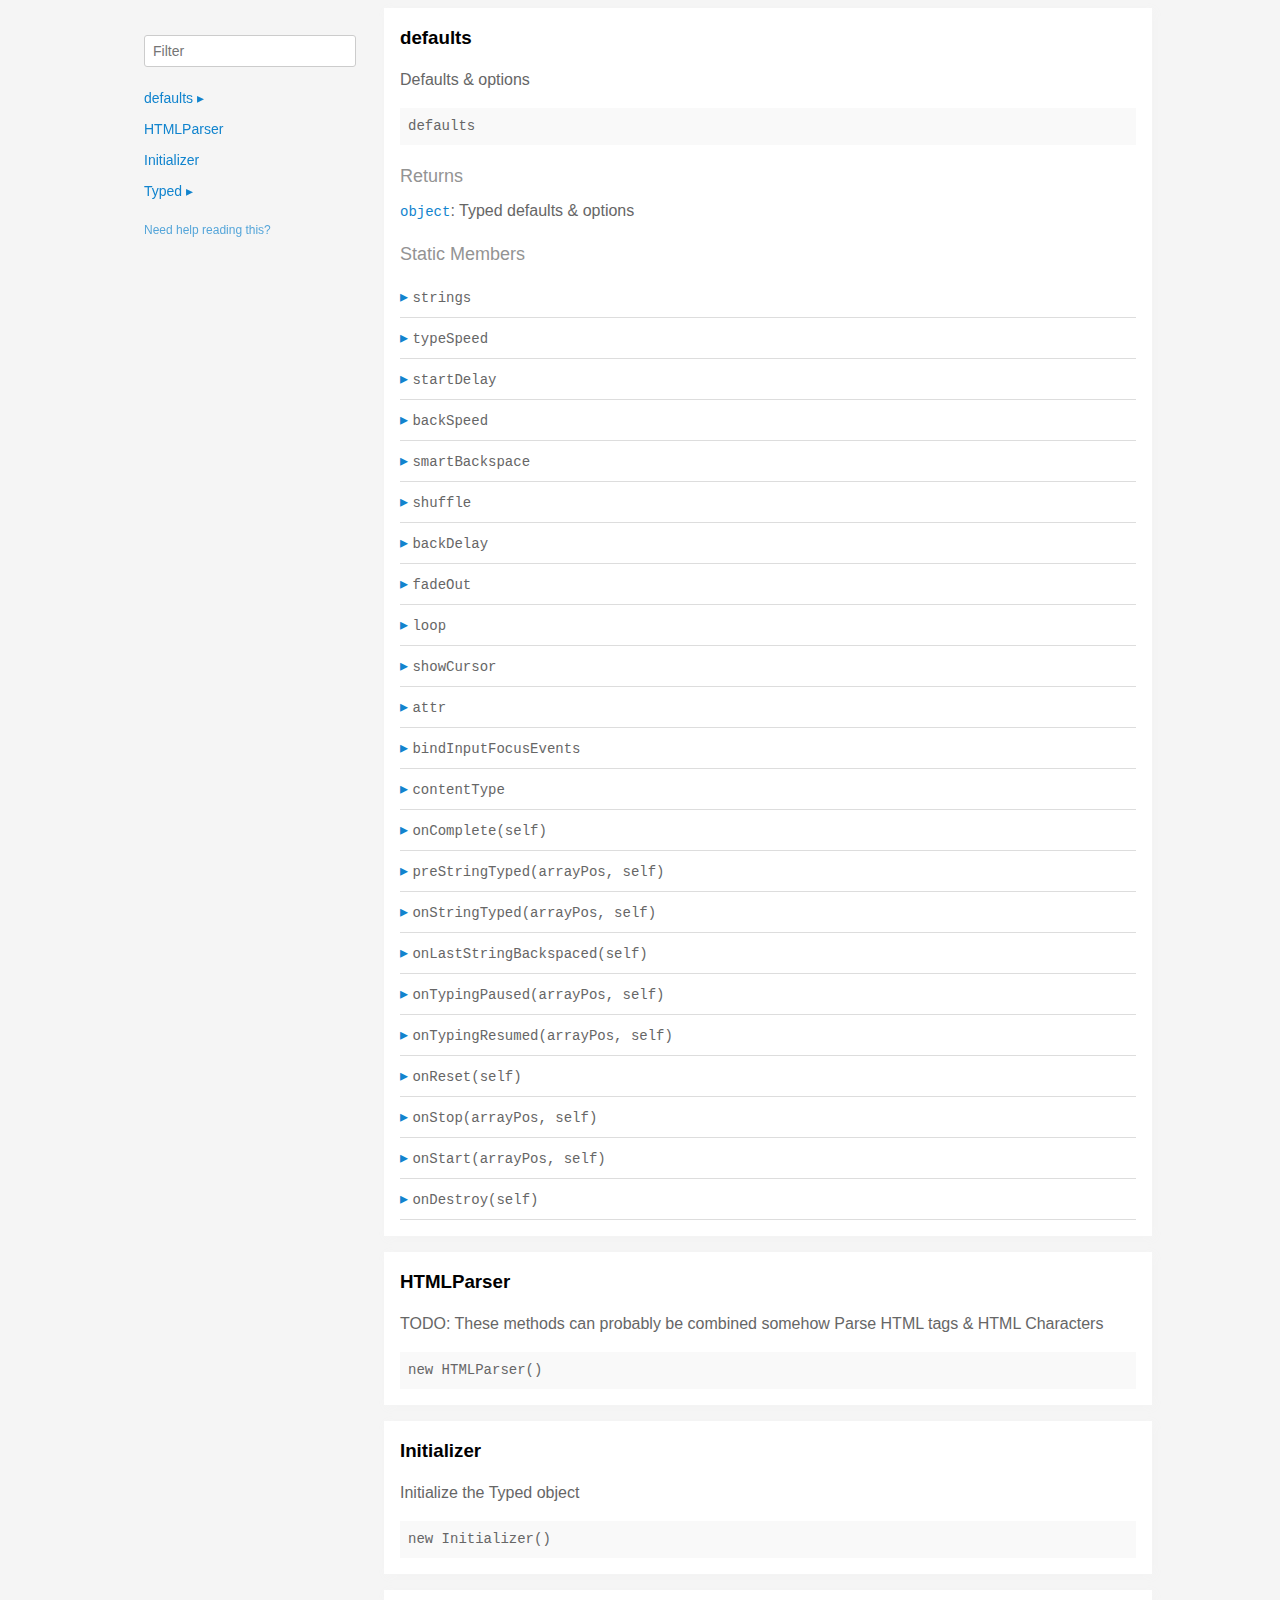
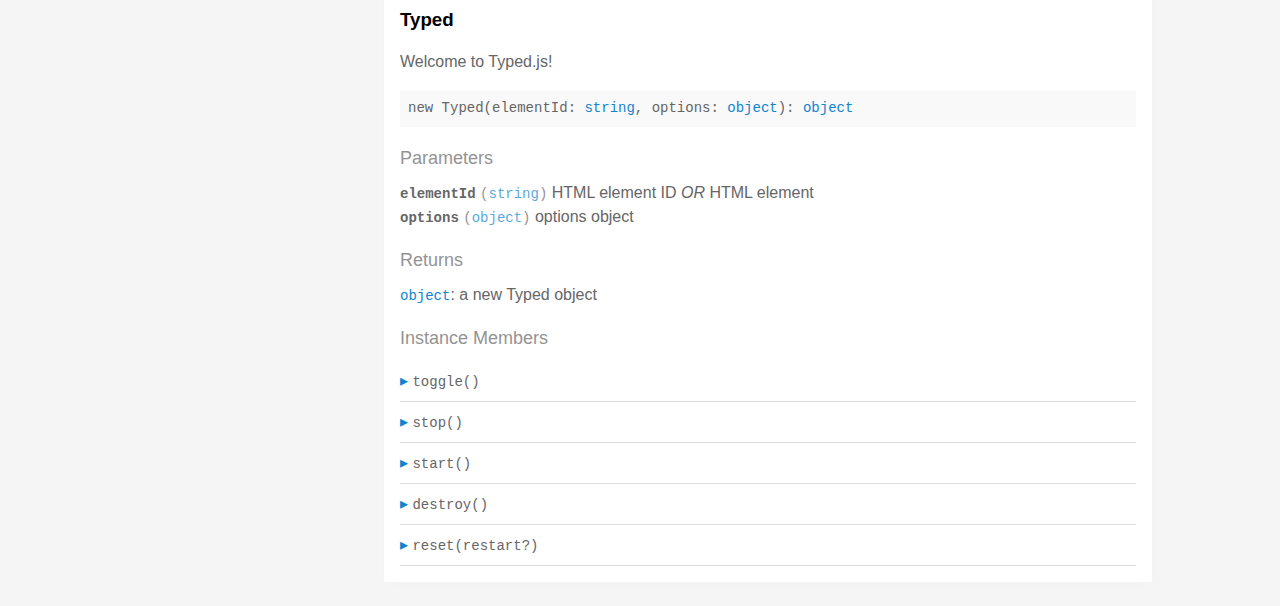
<file: typed.js-master/docs/index.html>
<!doctype html>
<html>
<head>
  <meta charset='utf-8' />
  <title>  | Documentation</title>
  <meta name='viewport' content='width=device-width,initial-scale=1'>
  <link href='assets/bass.css' type='text/css' rel='stylesheet' />
  <link href='assets/style.css' type='text/css' rel='stylesheet' />
  <link href='assets/github.css' type='text/css' rel='stylesheet' />
</head>
<body class='documentation'>
  <div class='max-width-4 mx-auto'>
    <div class='clearfix md-mxn2'>
      <div class='fixed xs-hide fix-3 overflow-auto max-height-100'>
        <div class='py1 px2'>
          <h3 class='mb0 no-anchor'></h3>
          <div class='mb1'><code></code></div>
          <input
            placeholder='Filter'
            id='filter-input'
            class='col12 block input'
            type='text' />
          <div id='toc'>
            <ul class='list-reset h5 py1-ul'>
              
                
                <li><a
                  href='#defaults'
                  class=" toggle-sibling">
                  defaults
                  <span class='icon'>▸</span>
                </a>
                
                <div class='toggle-target display-none'>
                  
                  <ul class='list-reset py1-ul pl1'>
                    <li class='h5'><span>Static members</span></li>
                    
                      <li><a
                        href='#defaults.strings'
                        class='regular pre-open'>
                        .strings
                      </a></li>
                    
                      <li><a
                        href='#defaults.typeSpeed'
                        class='regular pre-open'>
                        .typeSpeed
                      </a></li>
                    
                      <li><a
                        href='#defaults.startDelay'
                        class='regular pre-open'>
                        .startDelay
                      </a></li>
                    
                      <li><a
                        href='#defaults.backSpeed'
                        class='regular pre-open'>
                        .backSpeed
                      </a></li>
                    
                      <li><a
                        href='#defaults.smartBackspace'
                        class='regular pre-open'>
                        .smartBackspace
                      </a></li>
                    
                      <li><a
                        href='#defaults.shuffle'
                        class='regular pre-open'>
                        .shuffle
                      </a></li>
                    
                      <li><a
                        href='#defaults.backDelay'
                        class='regular pre-open'>
                        .backDelay
                      </a></li>
                    
                      <li><a
                        href='#defaults.fadeOut'
                        class='regular pre-open'>
                        .fadeOut
                      </a></li>
                    
                      <li><a
                        href='#defaults.loop'
                        class='regular pre-open'>
                        .loop
                      </a></li>
                    
                      <li><a
                        href='#defaults.showCursor'
                        class='regular pre-open'>
                        .showCursor
                      </a></li>
                    
                      <li><a
                        href='#defaults.attr'
                        class='regular pre-open'>
                        .attr
                      </a></li>
                    
                      <li><a
                        href='#defaults.bindInputFocusEvents'
                        class='regular pre-open'>
                        .bindInputFocusEvents
                      </a></li>
                    
                      <li><a
                        href='#defaults.contentType'
                        class='regular pre-open'>
                        .contentType
                      </a></li>
                    
                      <li><a
                        href='#defaults.onComplete'
                        class='regular pre-open'>
                        .onComplete
                      </a></li>
                    
                      <li><a
                        href='#defaults.preStringTyped'
                        class='regular pre-open'>
                        .preStringTyped
                      </a></li>
                    
                      <li><a
                        href='#defaults.onStringTyped'
                        class='regular pre-open'>
                        .onStringTyped
                      </a></li>
                    
                      <li><a
                        href='#defaults.onLastStringBackspaced'
                        class='regular pre-open'>
                        .onLastStringBackspaced
                      </a></li>
                    
                      <li><a
                        href='#defaults.onTypingPaused'
                        class='regular pre-open'>
                        .onTypingPaused
                      </a></li>
                    
                      <li><a
                        href='#defaults.onTypingResumed'
                        class='regular pre-open'>
                        .onTypingResumed
                      </a></li>
                    
                      <li><a
                        href='#defaults.onReset'
                        class='regular pre-open'>
                        .onReset
                      </a></li>
                    
                      <li><a
                        href='#defaults.onStop'
                        class='regular pre-open'>
                        .onStop
                      </a></li>
                    
                      <li><a
                        href='#defaults.onStart'
                        class='regular pre-open'>
                        .onStart
                      </a></li>
                    
                      <li><a
                        href='#defaults.onDestroy'
                        class='regular pre-open'>
                        .onDestroy
                      </a></li>
                    
                    </ul>
                  
                  
                  
                </div>
                
                </li>
              
                
                <li><a
                  href='#htmlparser'
                  class="">
                  HTMLParser
                  
                </a>
                
                </li>
              
                
                <li><a
                  href='#initializer'
                  class="">
                  Initializer
                  
                </a>
                
                </li>
              
                
                <li><a
                  href='#typed'
                  class=" toggle-sibling">
                  Typed
                  <span class='icon'>▸</span>
                </a>
                
                <div class='toggle-target display-none'>
                  
                  
                    <ul class='list-reset py1-ul pl1'>
                      <li class='h5'><span>Instance members</span></li>
                      
                      <li><a
                        href='#Typed#toggle'
                        class='regular pre-open'>
                        #toggle
                      </a></li>
                      
                      <li><a
                        href='#Typed#stop'
                        class='regular pre-open'>
                        #stop
                      </a></li>
                      
                      <li><a
                        href='#Typed#start'
                        class='regular pre-open'>
                        #start
                      </a></li>
                      
                      <li><a
                        href='#Typed#destroy'
                        class='regular pre-open'>
                        #destroy
                      </a></li>
                      
                      <li><a
                        href='#Typed#reset'
                        class='regular pre-open'>
                        #reset
                      </a></li>
                      
                    </ul>
                  
                  
                </div>
                
                </li>
              
            </ul>
          </div>
          <div class='mt1 h6 quiet'>
            <a href='http://documentation.js.org/reading-documentation.html'>Need help reading this?</a>
          </div>
        </div>
      </div>
      <div class='fix-margin-3'>
        
          
            <section class='p2 mb2 clearfix bg-white minishadow'>

  
  <div class='clearfix'>
    
    <h3 class='fl m0' id='defaults'>
      defaults
    </h3>
    
    
  </div>
  

  <p>Defaults &#x26; options</p>


  <div class='pre p1 fill-light mt0'>defaults</div>
  
  

  
  
  
  
  

  

  

  
    
      <div class='py1 quiet mt1 prose-big'>Returns</div>
      <code><a href="https://developer.mozilla.org/en-US/docs/Web/JavaScript/Reference/Global_Objects/Object">object</a></code>:
        Typed defaults &#x26; options

      
    
  

  

  

  
    <div class='py1 quiet mt1 prose-big'>Static Members</div>
    <div class="clearfix">
  
    <div class='border-bottom' id='defaults.strings'>
      <div class="clearfix small pointer toggle-sibling">
        <div class="py1 contain">
            <a class='icon pin-right py1 dark-link caret-right'>▸</a>
            <span class='code strong strong truncate'>strings</span>
        </div>
      </div>
      <div class="clearfix display-none toggle-target">
        <section class='p2 mb2 clearfix bg-white minishadow'>

  

  

  <div class='pre p1 fill-light mt0'>strings</div>
  
  

  
  
  
  
  

  

  
    <div class='py1 quiet mt1 prose-big'>Properties</div>
    <div>
      
        <div class='space-bottom0'>
          <span class='code bold'>strings</span> <code class='quiet'>(<a href="https://developer.mozilla.org/en-US/docs/Web/JavaScript/Reference/Global_Objects/Array">array</a>)</code>
          : strings to be typed

          
        </div>
      
        <div class='space-bottom0'>
          <span class='code bold'>stringsElement</span> <code class='quiet'>(<a href="https://developer.mozilla.org/en-US/docs/Web/JavaScript/Reference/Global_Objects/String">string</a>)</code>
          : ID of element containing string children

          
        </div>
      
    </div>
  

  

  

  

  

  

  
</section>

      </div>
    </div>
  
    <div class='border-bottom' id='defaults.typeSpeed'>
      <div class="clearfix small pointer toggle-sibling">
        <div class="py1 contain">
            <a class='icon pin-right py1 dark-link caret-right'>▸</a>
            <span class='code strong strong truncate'>typeSpeed</span>
        </div>
      </div>
      <div class="clearfix display-none toggle-target">
        <section class='p2 mb2 clearfix bg-white minishadow'>

  

  

  <div class='pre p1 fill-light mt0'>typeSpeed</div>
  
  

  
  
  
  
  

  

  
    <div class='py1 quiet mt1 prose-big'>Properties</div>
    <div>
      
        <div class='space-bottom0'>
          <span class='code bold'>typeSpeed</span> <code class='quiet'>(<a href="https://developer.mozilla.org/en-US/docs/Web/JavaScript/Reference/Global_Objects/Number">number</a>)</code>
          : type speed in milliseconds

          
        </div>
      
    </div>
  

  

  

  

  

  

  
</section>

      </div>
    </div>
  
    <div class='border-bottom' id='defaults.startDelay'>
      <div class="clearfix small pointer toggle-sibling">
        <div class="py1 contain">
            <a class='icon pin-right py1 dark-link caret-right'>▸</a>
            <span class='code strong strong truncate'>startDelay</span>
        </div>
      </div>
      <div class="clearfix display-none toggle-target">
        <section class='p2 mb2 clearfix bg-white minishadow'>

  

  

  <div class='pre p1 fill-light mt0'>startDelay</div>
  
  

  
  
  
  
  

  

  
    <div class='py1 quiet mt1 prose-big'>Properties</div>
    <div>
      
        <div class='space-bottom0'>
          <span class='code bold'>startDelay</span> <code class='quiet'>(<a href="https://developer.mozilla.org/en-US/docs/Web/JavaScript/Reference/Global_Objects/Number">number</a>)</code>
          : time before typing starts in milliseconds

          
        </div>
      
    </div>
  

  

  

  

  

  

  
</section>

      </div>
    </div>
  
    <div class='border-bottom' id='defaults.backSpeed'>
      <div class="clearfix small pointer toggle-sibling">
        <div class="py1 contain">
            <a class='icon pin-right py1 dark-link caret-right'>▸</a>
            <span class='code strong strong truncate'>backSpeed</span>
        </div>
      </div>
      <div class="clearfix display-none toggle-target">
        <section class='p2 mb2 clearfix bg-white minishadow'>

  

  

  <div class='pre p1 fill-light mt0'>backSpeed</div>
  
  

  
  
  
  
  

  

  
    <div class='py1 quiet mt1 prose-big'>Properties</div>
    <div>
      
        <div class='space-bottom0'>
          <span class='code bold'>backSpeed</span> <code class='quiet'>(<a href="https://developer.mozilla.org/en-US/docs/Web/JavaScript/Reference/Global_Objects/Number">number</a>)</code>
          : backspacing speed in milliseconds

          
        </div>
      
    </div>
  

  

  

  

  

  

  
</section>

      </div>
    </div>
  
    <div class='border-bottom' id='defaults.smartBackspace'>
      <div class="clearfix small pointer toggle-sibling">
        <div class="py1 contain">
            <a class='icon pin-right py1 dark-link caret-right'>▸</a>
            <span class='code strong strong truncate'>smartBackspace</span>
        </div>
      </div>
      <div class="clearfix display-none toggle-target">
        <section class='p2 mb2 clearfix bg-white minishadow'>

  

  

  <div class='pre p1 fill-light mt0'>smartBackspace</div>
  
  

  
  
  
  
  

  

  
    <div class='py1 quiet mt1 prose-big'>Properties</div>
    <div>
      
        <div class='space-bottom0'>
          <span class='code bold'>smartBackspace</span> <code class='quiet'>(<a href="https://developer.mozilla.org/en-US/docs/Web/JavaScript/Reference/Global_Objects/Boolean">boolean</a>)</code>
          : only backspace what doesn't match the previous string

          
        </div>
      
    </div>
  

  

  

  

  

  

  
</section>

      </div>
    </div>
  
    <div class='border-bottom' id='defaults.shuffle'>
      <div class="clearfix small pointer toggle-sibling">
        <div class="py1 contain">
            <a class='icon pin-right py1 dark-link caret-right'>▸</a>
            <span class='code strong strong truncate'>shuffle</span>
        </div>
      </div>
      <div class="clearfix display-none toggle-target">
        <section class='p2 mb2 clearfix bg-white minishadow'>

  

  

  <div class='pre p1 fill-light mt0'>shuffle</div>
  
  

  
  
  
  
  

  

  
    <div class='py1 quiet mt1 prose-big'>Properties</div>
    <div>
      
        <div class='space-bottom0'>
          <span class='code bold'>shuffle</span> <code class='quiet'>(<a href="https://developer.mozilla.org/en-US/docs/Web/JavaScript/Reference/Global_Objects/Boolean">boolean</a>)</code>
          : shuffle the strings

          
        </div>
      
    </div>
  

  

  

  

  

  

  
</section>

      </div>
    </div>
  
    <div class='border-bottom' id='defaults.backDelay'>
      <div class="clearfix small pointer toggle-sibling">
        <div class="py1 contain">
            <a class='icon pin-right py1 dark-link caret-right'>▸</a>
            <span class='code strong strong truncate'>backDelay</span>
        </div>
      </div>
      <div class="clearfix display-none toggle-target">
        <section class='p2 mb2 clearfix bg-white minishadow'>

  

  

  <div class='pre p1 fill-light mt0'>backDelay</div>
  
  

  
  
  
  
  

  

  
    <div class='py1 quiet mt1 prose-big'>Properties</div>
    <div>
      
        <div class='space-bottom0'>
          <span class='code bold'>backDelay</span> <code class='quiet'>(<a href="https://developer.mozilla.org/en-US/docs/Web/JavaScript/Reference/Global_Objects/Number">number</a>)</code>
          : time before backspacing in milliseconds

          
        </div>
      
    </div>
  

  

  

  

  

  

  
</section>

      </div>
    </div>
  
    <div class='border-bottom' id='defaults.fadeOut'>
      <div class="clearfix small pointer toggle-sibling">
        <div class="py1 contain">
            <a class='icon pin-right py1 dark-link caret-right'>▸</a>
            <span class='code strong strong truncate'>fadeOut</span>
        </div>
      </div>
      <div class="clearfix display-none toggle-target">
        <section class='p2 mb2 clearfix bg-white minishadow'>

  

  

  <div class='pre p1 fill-light mt0'>fadeOut</div>
  
  

  
  
  
  
  

  

  
    <div class='py1 quiet mt1 prose-big'>Properties</div>
    <div>
      
        <div class='space-bottom0'>
          <span class='code bold'>fadeOut</span> <code class='quiet'>(<a href="https://developer.mozilla.org/en-US/docs/Web/JavaScript/Reference/Global_Objects/Boolean">boolean</a>)</code>
          : Fade out instead of backspace

          
        </div>
      
        <div class='space-bottom0'>
          <span class='code bold'>fadeOutClass</span> <code class='quiet'>(<a href="https://developer.mozilla.org/en-US/docs/Web/JavaScript/Reference/Global_Objects/String">string</a>)</code>
          : css class for fade animation

          
        </div>
      
        <div class='space-bottom0'>
          <span class='code bold'>fadeOutDelay</span> <code class='quiet'>(<a href="https://developer.mozilla.org/en-US/docs/Web/JavaScript/Reference/Global_Objects/Boolean">boolean</a>)</code>
          : Fade out delay in milliseconds

          
        </div>
      
    </div>
  

  

  

  

  

  

  
</section>

      </div>
    </div>
  
    <div class='border-bottom' id='defaults.loop'>
      <div class="clearfix small pointer toggle-sibling">
        <div class="py1 contain">
            <a class='icon pin-right py1 dark-link caret-right'>▸</a>
            <span class='code strong strong truncate'>loop</span>
        </div>
      </div>
      <div class="clearfix display-none toggle-target">
        <section class='p2 mb2 clearfix bg-white minishadow'>

  

  

  <div class='pre p1 fill-light mt0'>loop</div>
  
  

  
  
  
  
  

  

  
    <div class='py1 quiet mt1 prose-big'>Properties</div>
    <div>
      
        <div class='space-bottom0'>
          <span class='code bold'>loop</span> <code class='quiet'>(<a href="https://developer.mozilla.org/en-US/docs/Web/JavaScript/Reference/Global_Objects/Boolean">boolean</a>)</code>
          : loop strings

          
        </div>
      
        <div class='space-bottom0'>
          <span class='code bold'>loopCount</span> <code class='quiet'>(<a href="https://developer.mozilla.org/en-US/docs/Web/JavaScript/Reference/Global_Objects/Number">number</a>)</code>
          : amount of loops

          
        </div>
      
    </div>
  

  

  

  

  

  

  
</section>

      </div>
    </div>
  
    <div class='border-bottom' id='defaults.showCursor'>
      <div class="clearfix small pointer toggle-sibling">
        <div class="py1 contain">
            <a class='icon pin-right py1 dark-link caret-right'>▸</a>
            <span class='code strong strong truncate'>showCursor</span>
        </div>
      </div>
      <div class="clearfix display-none toggle-target">
        <section class='p2 mb2 clearfix bg-white minishadow'>

  

  

  <div class='pre p1 fill-light mt0'>showCursor</div>
  
  

  
  
  
  
  

  

  
    <div class='py1 quiet mt1 prose-big'>Properties</div>
    <div>
      
        <div class='space-bottom0'>
          <span class='code bold'>showCursor</span> <code class='quiet'>(<a href="https://developer.mozilla.org/en-US/docs/Web/JavaScript/Reference/Global_Objects/Boolean">boolean</a>)</code>
          : show cursor

          
        </div>
      
        <div class='space-bottom0'>
          <span class='code bold'>cursorChar</span> <code class='quiet'>(<a href="https://developer.mozilla.org/en-US/docs/Web/JavaScript/Reference/Global_Objects/String">string</a>)</code>
          : character for cursor

          
        </div>
      
        <div class='space-bottom0'>
          <span class='code bold'>autoInsertCss</span> <code class='quiet'>(<a href="https://developer.mozilla.org/en-US/docs/Web/JavaScript/Reference/Global_Objects/Boolean">boolean</a>)</code>
          : insert CSS for cursor and fadeOut into HTML 
<head>

          
        </div>
      
    </div>
  

  

  

  

  

  

  
</section>

      </div>
    </div>
  
    <div class='border-bottom' id='defaults.attr'>
      <div class="clearfix small pointer toggle-sibling">
        <div class="py1 contain">
            <a class='icon pin-right py1 dark-link caret-right'>▸</a>
            <span class='code strong strong truncate'>attr</span>
        </div>
      </div>
      <div class="clearfix display-none toggle-target">
        <section class='p2 mb2 clearfix bg-white minishadow'>

  

  

  <div class='pre p1 fill-light mt0'>attr</div>
  
  

  
  
  
  
  

  

  
    <div class='py1 quiet mt1 prose-big'>Properties</div>
    <div>
      
        <div class='space-bottom0'>
          <span class='code bold'>attr</span> <code class='quiet'>(<a href="https://developer.mozilla.org/en-US/docs/Web/JavaScript/Reference/Global_Objects/String">string</a>)</code>
          : attribute for typing
Ex: input placeholder, value, or just HTML text

          
        </div>
      
    </div>
  

  

  

  

  

  

  
</section>

      </div>
    </div>
  
    <div class='border-bottom' id='defaults.bindInputFocusEvents'>
      <div class="clearfix small pointer toggle-sibling">
        <div class="py1 contain">
            <a class='icon pin-right py1 dark-link caret-right'>▸</a>
            <span class='code strong strong truncate'>bindInputFocusEvents</span>
        </div>
      </div>
      <div class="clearfix display-none toggle-target">
        <section class='p2 mb2 clearfix bg-white minishadow'>

  

  

  <div class='pre p1 fill-light mt0'>bindInputFocusEvents</div>
  
  

  
  
  
  
  

  

  
    <div class='py1 quiet mt1 prose-big'>Properties</div>
    <div>
      
        <div class='space-bottom0'>
          <span class='code bold'>bindInputFocusEvents</span> <code class='quiet'>(<a href="https://developer.mozilla.org/en-US/docs/Web/JavaScript/Reference/Global_Objects/Boolean">boolean</a>)</code>
          : bind to focus and blur if el is text input

          
        </div>
      
    </div>
  

  

  

  

  

  

  
</section>

      </div>
    </div>
  
    <div class='border-bottom' id='defaults.contentType'>
      <div class="clearfix small pointer toggle-sibling">
        <div class="py1 contain">
            <a class='icon pin-right py1 dark-link caret-right'>▸</a>
            <span class='code strong strong truncate'>contentType</span>
        </div>
      </div>
      <div class="clearfix display-none toggle-target">
        <section class='p2 mb2 clearfix bg-white minishadow'>

  

  

  <div class='pre p1 fill-light mt0'>contentType</div>
  
  

  
  
  
  
  

  

  
    <div class='py1 quiet mt1 prose-big'>Properties</div>
    <div>
      
        <div class='space-bottom0'>
          <span class='code bold'>contentType</span> <code class='quiet'>(<a href="https://developer.mozilla.org/en-US/docs/Web/JavaScript/Reference/Global_Objects/String">string</a>)</code>
          : 'html' or 'null' for plaintext

          
        </div>
      
    </div>
  

  

  

  

  

  

  
</section>

      </div>
    </div>
  
    <div class='border-bottom' id='defaults.onComplete'>
      <div class="clearfix small pointer toggle-sibling">
        <div class="py1 contain">
            <a class='icon pin-right py1 dark-link caret-right'>▸</a>
            <span class='code strong strong truncate'>onComplete(self)</span>
        </div>
      </div>
      <div class="clearfix display-none toggle-target">
        <section class='p2 mb2 clearfix bg-white minishadow'>

  

  <p>All typing is complete</p>


  <div class='pre p1 fill-light mt0'>onComplete(self: <a href="#typed">Typed</a>)</div>
  
  

  
  
  
  
  

  
    <div class='py1 quiet mt1 prose-big'>Parameters</div>
    <div class='prose'>
      
        <div class='space-bottom0'>
          <div>
            <span class='code bold'>self</span> <code class='quiet'>(<a href="#typed">Typed</a>)</code>
	    
          </div>
          
        </div>
      
    </div>
  

  

  

  

  

  

  

  
</section>

      </div>
    </div>
  
    <div class='border-bottom' id='defaults.preStringTyped'>
      <div class="clearfix small pointer toggle-sibling">
        <div class="py1 contain">
            <a class='icon pin-right py1 dark-link caret-right'>▸</a>
            <span class='code strong strong truncate'>preStringTyped(arrayPos, self)</span>
        </div>
      </div>
      <div class="clearfix display-none toggle-target">
        <section class='p2 mb2 clearfix bg-white minishadow'>

  

  <p>Before each string is typed</p>


  <div class='pre p1 fill-light mt0'>preStringTyped(arrayPos: <a href="https://developer.mozilla.org/en-US/docs/Web/JavaScript/Reference/Global_Objects/Number">number</a>, self: <a href="#typed">Typed</a>)</div>
  
  

  
  
  
  
  

  
    <div class='py1 quiet mt1 prose-big'>Parameters</div>
    <div class='prose'>
      
        <div class='space-bottom0'>
          <div>
            <span class='code bold'>arrayPos</span> <code class='quiet'>(<a href="https://developer.mozilla.org/en-US/docs/Web/JavaScript/Reference/Global_Objects/Number">number</a>)</code>
	    
          </div>
          
        </div>
      
        <div class='space-bottom0'>
          <div>
            <span class='code bold'>self</span> <code class='quiet'>(<a href="#typed">Typed</a>)</code>
	    
          </div>
          
        </div>
      
    </div>
  

  

  

  

  

  

  

  
</section>

      </div>
    </div>
  
    <div class='border-bottom' id='defaults.onStringTyped'>
      <div class="clearfix small pointer toggle-sibling">
        <div class="py1 contain">
            <a class='icon pin-right py1 dark-link caret-right'>▸</a>
            <span class='code strong strong truncate'>onStringTyped(arrayPos, self)</span>
        </div>
      </div>
      <div class="clearfix display-none toggle-target">
        <section class='p2 mb2 clearfix bg-white minishadow'>

  

  <p>After each string is typed</p>


  <div class='pre p1 fill-light mt0'>onStringTyped(arrayPos: <a href="https://developer.mozilla.org/en-US/docs/Web/JavaScript/Reference/Global_Objects/Number">number</a>, self: <a href="#typed">Typed</a>)</div>
  
  

  
  
  
  
  

  
    <div class='py1 quiet mt1 prose-big'>Parameters</div>
    <div class='prose'>
      
        <div class='space-bottom0'>
          <div>
            <span class='code bold'>arrayPos</span> <code class='quiet'>(<a href="https://developer.mozilla.org/en-US/docs/Web/JavaScript/Reference/Global_Objects/Number">number</a>)</code>
	    
          </div>
          
        </div>
      
        <div class='space-bottom0'>
          <div>
            <span class='code bold'>self</span> <code class='quiet'>(<a href="#typed">Typed</a>)</code>
	    
          </div>
          
        </div>
      
    </div>
  

  

  

  

  

  

  

  
</section>

      </div>
    </div>
  
    <div class='border-bottom' id='defaults.onLastStringBackspaced'>
      <div class="clearfix small pointer toggle-sibling">
        <div class="py1 contain">
            <a class='icon pin-right py1 dark-link caret-right'>▸</a>
            <span class='code strong strong truncate'>onLastStringBackspaced(self)</span>
        </div>
      </div>
      <div class="clearfix display-none toggle-target">
        <section class='p2 mb2 clearfix bg-white minishadow'>

  

  <p>During looping, after last string is typed</p>


  <div class='pre p1 fill-light mt0'>onLastStringBackspaced(self: <a href="#typed">Typed</a>)</div>
  
  

  
  
  
  
  

  
    <div class='py1 quiet mt1 prose-big'>Parameters</div>
    <div class='prose'>
      
        <div class='space-bottom0'>
          <div>
            <span class='code bold'>self</span> <code class='quiet'>(<a href="#typed">Typed</a>)</code>
	    
          </div>
          
        </div>
      
    </div>
  

  

  

  

  

  

  

  
</section>

      </div>
    </div>
  
    <div class='border-bottom' id='defaults.onTypingPaused'>
      <div class="clearfix small pointer toggle-sibling">
        <div class="py1 contain">
            <a class='icon pin-right py1 dark-link caret-right'>▸</a>
            <span class='code strong strong truncate'>onTypingPaused(arrayPos, self)</span>
        </div>
      </div>
      <div class="clearfix display-none toggle-target">
        <section class='p2 mb2 clearfix bg-white minishadow'>

  

  <p>Typing has been stopped</p>


  <div class='pre p1 fill-light mt0'>onTypingPaused(arrayPos: <a href="https://developer.mozilla.org/en-US/docs/Web/JavaScript/Reference/Global_Objects/Number">number</a>, self: <a href="#typed">Typed</a>)</div>
  
  

  
  
  
  
  

  
    <div class='py1 quiet mt1 prose-big'>Parameters</div>
    <div class='prose'>
      
        <div class='space-bottom0'>
          <div>
            <span class='code bold'>arrayPos</span> <code class='quiet'>(<a href="https://developer.mozilla.org/en-US/docs/Web/JavaScript/Reference/Global_Objects/Number">number</a>)</code>
	    
          </div>
          
        </div>
      
        <div class='space-bottom0'>
          <div>
            <span class='code bold'>self</span> <code class='quiet'>(<a href="#typed">Typed</a>)</code>
	    
          </div>
          
        </div>
      
    </div>
  

  

  

  

  

  

  

  
</section>

      </div>
    </div>
  
    <div class='border-bottom' id='defaults.onTypingResumed'>
      <div class="clearfix small pointer toggle-sibling">
        <div class="py1 contain">
            <a class='icon pin-right py1 dark-link caret-right'>▸</a>
            <span class='code strong strong truncate'>onTypingResumed(arrayPos, self)</span>
        </div>
      </div>
      <div class="clearfix display-none toggle-target">
        <section class='p2 mb2 clearfix bg-white minishadow'>

  

  <p>Typing has been started after being stopped</p>


  <div class='pre p1 fill-light mt0'>onTypingResumed(arrayPos: <a href="https://developer.mozilla.org/en-US/docs/Web/JavaScript/Reference/Global_Objects/Number">number</a>, self: <a href="#typed">Typed</a>)</div>
  
  

  
  
  
  
  

  
    <div class='py1 quiet mt1 prose-big'>Parameters</div>
    <div class='prose'>
      
        <div class='space-bottom0'>
          <div>
            <span class='code bold'>arrayPos</span> <code class='quiet'>(<a href="https://developer.mozilla.org/en-US/docs/Web/JavaScript/Reference/Global_Objects/Number">number</a>)</code>
	    
          </div>
          
        </div>
      
        <div class='space-bottom0'>
          <div>
            <span class='code bold'>self</span> <code class='quiet'>(<a href="#typed">Typed</a>)</code>
	    
          </div>
          
        </div>
      
    </div>
  

  

  

  

  

  

  

  
</section>

      </div>
    </div>
  
    <div class='border-bottom' id='defaults.onReset'>
      <div class="clearfix small pointer toggle-sibling">
        <div class="py1 contain">
            <a class='icon pin-right py1 dark-link caret-right'>▸</a>
            <span class='code strong strong truncate'>onReset(self)</span>
        </div>
      </div>
      <div class="clearfix display-none toggle-target">
        <section class='p2 mb2 clearfix bg-white minishadow'>

  

  <p>After reset</p>


  <div class='pre p1 fill-light mt0'>onReset(self: <a href="#typed">Typed</a>)</div>
  
  

  
  
  
  
  

  
    <div class='py1 quiet mt1 prose-big'>Parameters</div>
    <div class='prose'>
      
        <div class='space-bottom0'>
          <div>
            <span class='code bold'>self</span> <code class='quiet'>(<a href="#typed">Typed</a>)</code>
	    
          </div>
          
        </div>
      
    </div>
  

  

  

  

  

  

  

  
</section>

      </div>
    </div>
  
    <div class='border-bottom' id='defaults.onStop'>
      <div class="clearfix small pointer toggle-sibling">
        <div class="py1 contain">
            <a class='icon pin-right py1 dark-link caret-right'>▸</a>
            <span class='code strong strong truncate'>onStop(arrayPos, self)</span>
        </div>
      </div>
      <div class="clearfix display-none toggle-target">
        <section class='p2 mb2 clearfix bg-white minishadow'>

  

  <p>After stop</p>


  <div class='pre p1 fill-light mt0'>onStop(arrayPos: <a href="https://developer.mozilla.org/en-US/docs/Web/JavaScript/Reference/Global_Objects/Number">number</a>, self: <a href="#typed">Typed</a>)</div>
  
  

  
  
  
  
  

  
    <div class='py1 quiet mt1 prose-big'>Parameters</div>
    <div class='prose'>
      
        <div class='space-bottom0'>
          <div>
            <span class='code bold'>arrayPos</span> <code class='quiet'>(<a href="https://developer.mozilla.org/en-US/docs/Web/JavaScript/Reference/Global_Objects/Number">number</a>)</code>
	    
          </div>
          
        </div>
      
        <div class='space-bottom0'>
          <div>
            <span class='code bold'>self</span> <code class='quiet'>(<a href="#typed">Typed</a>)</code>
	    
          </div>
          
        </div>
      
    </div>
  

  

  

  

  

  

  

  
</section>

      </div>
    </div>
  
    <div class='border-bottom' id='defaults.onStart'>
      <div class="clearfix small pointer toggle-sibling">
        <div class="py1 contain">
            <a class='icon pin-right py1 dark-link caret-right'>▸</a>
            <span class='code strong strong truncate'>onStart(arrayPos, self)</span>
        </div>
      </div>
      <div class="clearfix display-none toggle-target">
        <section class='p2 mb2 clearfix bg-white minishadow'>

  

  <p>After start</p>


  <div class='pre p1 fill-light mt0'>onStart(arrayPos: <a href="https://developer.mozilla.org/en-US/docs/Web/JavaScript/Reference/Global_Objects/Number">number</a>, self: <a href="#typed">Typed</a>)</div>
  
  

  
  
  
  
  

  
    <div class='py1 quiet mt1 prose-big'>Parameters</div>
    <div class='prose'>
      
        <div class='space-bottom0'>
          <div>
            <span class='code bold'>arrayPos</span> <code class='quiet'>(<a href="https://developer.mozilla.org/en-US/docs/Web/JavaScript/Reference/Global_Objects/Number">number</a>)</code>
	    
          </div>
          
        </div>
      
        <div class='space-bottom0'>
          <div>
            <span class='code bold'>self</span> <code class='quiet'>(<a href="#typed">Typed</a>)</code>
	    
          </div>
          
        </div>
      
    </div>
  

  

  

  

  

  

  

  
</section>

      </div>
    </div>
  
    <div class='border-bottom' id='defaults.onDestroy'>
      <div class="clearfix small pointer toggle-sibling">
        <div class="py1 contain">
            <a class='icon pin-right py1 dark-link caret-right'>▸</a>
            <span class='code strong strong truncate'>onDestroy(self)</span>
        </div>
      </div>
      <div class="clearfix display-none toggle-target">
        <section class='p2 mb2 clearfix bg-white minishadow'>

  

  <p>After destroy</p>


  <div class='pre p1 fill-light mt0'>onDestroy(self: <a href="#typed">Typed</a>)</div>
  
  

  
  
  
  
  

  
    <div class='py1 quiet mt1 prose-big'>Parameters</div>
    <div class='prose'>
      
        <div class='space-bottom0'>
          <div>
            <span class='code bold'>self</span> <code class='quiet'>(<a href="#typed">Typed</a>)</code>
	    
          </div>
          
        </div>
      
    </div>
  

  

  

  

  

  

  

  
</section>

      </div>
    </div>
  
</div>

  

  

  
</section>

          
        
          
            <section class='p2 mb2 clearfix bg-white minishadow'>

  
  <div class='clearfix'>
    
    <h3 class='fl m0' id='htmlparser'>
      HTMLParser
    </h3>
    
    
  </div>
  

  <p>TODO: These methods can probably be combined somehow
Parse HTML tags &#x26; HTML Characters</p>


  <div class='pre p1 fill-light mt0'>new HTMLParser()</div>
  
  

  
  
  
  
  

  

  

  

  

  

  

  

  
</section>

          
        
          
            <section class='p2 mb2 clearfix bg-white minishadow'>

  
  <div class='clearfix'>
    
    <h3 class='fl m0' id='initializer'>
      Initializer
    </h3>
    
    
  </div>
  

  <p>Initialize the Typed object</p>


  <div class='pre p1 fill-light mt0'>new Initializer()</div>
  
  

  
  
  
  
  

  

  

  

  

  

  

  

  
</section>

          
        
          
            <section class='p2 mb2 clearfix bg-white minishadow'>

  
  <div class='clearfix'>
    
    <h3 class='fl m0' id='typed'>
      Typed
    </h3>
    
    
  </div>
  

  <p>Welcome to Typed.js!</p>


  <div class='pre p1 fill-light mt0'>new Typed(elementId: <a href="https://developer.mozilla.org/en-US/docs/Web/JavaScript/Reference/Global_Objects/String">string</a>, options: <a href="https://developer.mozilla.org/en-US/docs/Web/JavaScript/Reference/Global_Objects/Object">object</a>): <a href="https://developer.mozilla.org/en-US/docs/Web/JavaScript/Reference/Global_Objects/Object">object</a></div>
  
  

  
  
  
  
  

  
    <div class='py1 quiet mt1 prose-big'>Parameters</div>
    <div class='prose'>
      
        <div class='space-bottom0'>
          <div>
            <span class='code bold'>elementId</span> <code class='quiet'>(<a href="https://developer.mozilla.org/en-US/docs/Web/JavaScript/Reference/Global_Objects/String">string</a>)</code>
	    HTML element ID 
<em>OR</em>
 HTML element

          </div>
          
        </div>
      
        <div class='space-bottom0'>
          <div>
            <span class='code bold'>options</span> <code class='quiet'>(<a href="https://developer.mozilla.org/en-US/docs/Web/JavaScript/Reference/Global_Objects/Object">object</a>)</code>
	    options object

          </div>
          
        </div>
      
    </div>
  

  

  
    
      <div class='py1 quiet mt1 prose-big'>Returns</div>
      <code><a href="https://developer.mozilla.org/en-US/docs/Web/JavaScript/Reference/Global_Objects/Object">object</a></code>:
        a new Typed object

      
    
  

  

  

  

  
    <div class='py1 quiet mt1 prose-big'>Instance Members</div>
    <div class="clearfix">
  
    <div class='border-bottom' id='Typed#toggle'>
      <div class="clearfix small pointer toggle-sibling">
        <div class="py1 contain">
            <a class='icon pin-right py1 dark-link caret-right'>▸</a>
            <span class='code strong strong truncate'>toggle()</span>
        </div>
      </div>
      <div class="clearfix display-none toggle-target">
        <section class='p2 mb2 clearfix bg-white minishadow'>

  

  <p>Toggle start() and stop() of the Typed instance</p>


  <div class='pre p1 fill-light mt0'>toggle()</div>
  
  

  
  
  
  
  

  

  

  

  

  

  

  

  
</section>

      </div>
    </div>
  
    <div class='border-bottom' id='Typed#stop'>
      <div class="clearfix small pointer toggle-sibling">
        <div class="py1 contain">
            <a class='icon pin-right py1 dark-link caret-right'>▸</a>
            <span class='code strong strong truncate'>stop()</span>
        </div>
      </div>
      <div class="clearfix display-none toggle-target">
        <section class='p2 mb2 clearfix bg-white minishadow'>

  

  <p>Stop typing / backspacing and enable cursor blinking</p>


  <div class='pre p1 fill-light mt0'>stop()</div>
  
  

  
  
  
  
  

  

  

  

  

  

  

  

  
</section>

      </div>
    </div>
  
    <div class='border-bottom' id='Typed#start'>
      <div class="clearfix small pointer toggle-sibling">
        <div class="py1 contain">
            <a class='icon pin-right py1 dark-link caret-right'>▸</a>
            <span class='code strong strong truncate'>start()</span>
        </div>
      </div>
      <div class="clearfix display-none toggle-target">
        <section class='p2 mb2 clearfix bg-white minishadow'>

  

  <p>Start typing / backspacing after being stopped</p>


  <div class='pre p1 fill-light mt0'>start()</div>
  
  

  
  
  
  
  

  

  

  

  

  

  

  

  
</section>

      </div>
    </div>
  
    <div class='border-bottom' id='Typed#destroy'>
      <div class="clearfix small pointer toggle-sibling">
        <div class="py1 contain">
            <a class='icon pin-right py1 dark-link caret-right'>▸</a>
            <span class='code strong strong truncate'>destroy()</span>
        </div>
      </div>
      <div class="clearfix display-none toggle-target">
        <section class='p2 mb2 clearfix bg-white minishadow'>

  

  <p>Destroy this instance of Typed</p>


  <div class='pre p1 fill-light mt0'>destroy()</div>
  
  

  
  
  
  
  

  

  

  

  

  

  

  

  
</section>

      </div>
    </div>
  
    <div class='border-bottom' id='Typed#reset'>
      <div class="clearfix small pointer toggle-sibling">
        <div class="py1 contain">
            <a class='icon pin-right py1 dark-link caret-right'>▸</a>
            <span class='code strong strong truncate'>reset(restart?)</span>
        </div>
      </div>
      <div class="clearfix display-none toggle-target">
        <section class='p2 mb2 clearfix bg-white minishadow'>

  

  <p>Reset Typed and optionally restarts</p>


  <div class='pre p1 fill-light mt0'>reset(restart: <a href="https://developer.mozilla.org/en-US/docs/Web/JavaScript/Reference/Global_Objects/Boolean">boolean</a>?= nser)</div>
  
  

  
  
  
  
  

  
    <div class='py1 quiet mt1 prose-big'>Parameters</div>
    <div class='prose'>
      
        <div class='space-bottom0'>
          <div>
            <span class='code bold'>restart</span> <code class='quiet'>(<a href="https://developer.mozilla.org/en-US/docs/Web/JavaScript/Reference/Global_Objects/Boolean">boolean</a>?= nser)</code>
	    
          </div>
          
        </div>
      
    </div>
  

  

  

  

  

  

  

  
</section>

      </div>
    </div>
  
</div>

  

  
</section>

          
        
      </div>
    </div>
  </div>
  <script src='assets/anchor.js'></script>
  <script src='assets/site.js'></script>
</body>
</html>
</file>
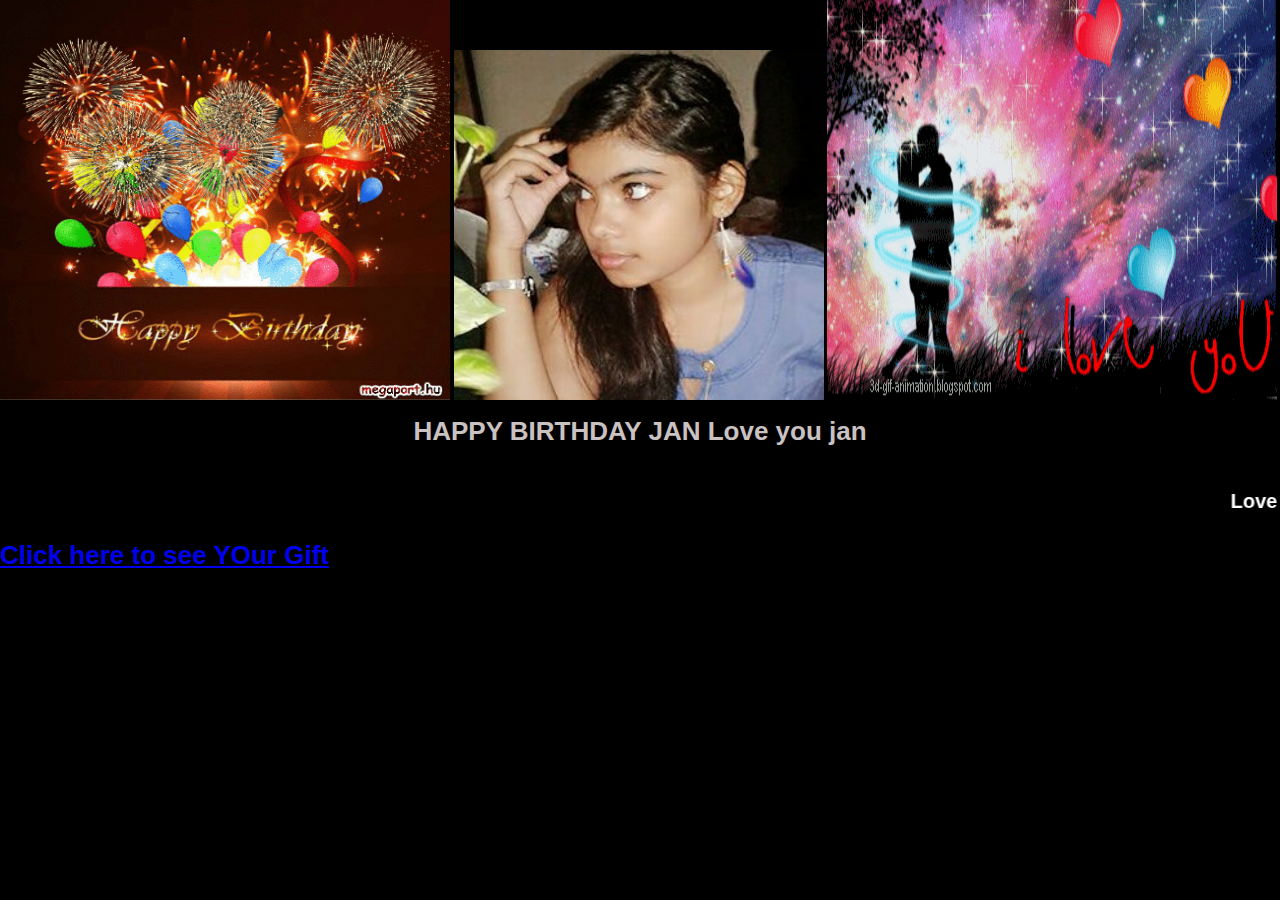
<file: happybirthday.html>
<!DOCTYPE html>
<html lang="en">
 <head>
   <meta charset="UTF-8"> 
   <meta content="initial-scale=1, minimum-scale=1, width=device-width" name="viewport">
   <title>Birthday</title>
   <link rel="stylesheet" type="text/css" href="style.css">
 </head>
 <body style="background-color:black">
     <img src="images/birthday.gif" width="450px" height="400">
     <img src="images/profilelogo.jpg" width="370px" height="350">
	<img src="images/b2.gif" width="450px" height="400">
         <h1 align="center"><b> HAPPY BIRTHDAY JAN  Love you jan</b> </h1> <br>
     <div>
         <marquee>
     <h1 id="h3_font">Love you So much Jan Umaaaaaaaaaaaaaaaa Love YOU soooo much jan</h1>
         </marquee>
             </div>
     <p> <a href="indexm.html"><h1>Click here to see YOur Gift </h1></a></p>
    </body>
</html>
</file>
<file: typed.js-master/docs/assets/bass.css>
/*! Basscss | http://basscss.com | MIT License */

.h1{ font-size: 2rem }
.h2{ font-size: 1.5rem }
.h3{ font-size: 1.25rem }
.h4{ font-size: 1rem }
.h5{ font-size: .875rem }
.h6{ font-size: .75rem }

.font-family-inherit{ font-family:inherit }
.font-size-inherit{ font-size:inherit }
.text-decoration-none{ text-decoration:none }

.bold{ font-weight: bold; font-weight: bold }
.regular{ font-weight:normal }
.italic{ font-style:italic }
.caps{ text-transform:uppercase; letter-spacing: .2em; }

.left-align{ text-align:left }
.center{ text-align:center }
.right-align{ text-align:right }
.justify{ text-align:justify }

.nowrap{ white-space:nowrap }
.break-word{ word-wrap:break-word }

.line-height-1{ line-height: 1 }
.line-height-2{ line-height: 1.125 }
.line-height-3{ line-height: 1.25 }
.line-height-4{ line-height: 1.5 }

.list-style-none{ list-style:none }
.underline{ text-decoration:underline }

.truncate{
  max-width:100%;
  overflow:hidden;
  text-overflow:ellipsis;
  white-space:nowrap;
}

.list-reset{
  list-style:none;
  padding-left:0;
}

.inline{ display:inline }
.block{ display:block }
.inline-block{ display:inline-block }
.table{ display:table }
.table-cell{ display:table-cell }

.overflow-hidden{ overflow:hidden }
.overflow-scroll{ overflow:scroll }
.overflow-auto{ overflow:auto }

.clearfix:before,
.clearfix:after{
  content:" ";
  display:table
}
.clearfix:after{ clear:both }

.left{ float:left }
.right{ float:right }

.fit{ max-width:100% }

.max-width-1{ max-width: 24rem }
.max-width-2{ max-width: 32rem }
.max-width-3{ max-width: 48rem }
.max-width-4{ max-width: 64rem }

.border-box{ box-sizing:border-box }

.align-baseline{ vertical-align:baseline }
.align-top{ vertical-align:top }
.align-middle{ vertical-align:middle }
.align-bottom{ vertical-align:bottom }

.m0{ margin:0 }
.mt0{ margin-top:0 }
.mr0{ margin-right:0 }
.mb0{ margin-bottom:0 }
.ml0{ margin-left:0 }
.mx0{ margin-left:0; margin-right:0 }
.my0{ margin-top:0; margin-bottom:0 }

.m1{ margin: .5rem }
.mt1{ margin-top: .5rem }
.mr1{ margin-right: .5rem }
.mb1{ margin-bottom: .5rem }
.ml1{ margin-left: .5rem }
.mx1{ margin-left: .5rem; margin-right: .5rem }
.my1{ margin-top: .5rem; margin-bottom: .5rem }

.m2{ margin: 1rem }
.mt2{ margin-top: 1rem }
.mr2{ margin-right: 1rem }
.mb2{ margin-bottom: 1rem }
.ml2{ margin-left: 1rem }
.mx2{ margin-left: 1rem; margin-right: 1rem }
.my2{ margin-top: 1rem; margin-bottom: 1rem }

.m3{ margin: 2rem }
.mt3{ margin-top: 2rem }
.mr3{ margin-right: 2rem }
.mb3{ margin-bottom: 2rem }
.ml3{ margin-left: 2rem }
.mx3{ margin-left: 2rem; margin-right: 2rem }
.my3{ margin-top: 2rem; margin-bottom: 2rem }

.m4{ margin: 4rem }
.mt4{ margin-top: 4rem }
.mr4{ margin-right: 4rem }
.mb4{ margin-bottom: 4rem }
.ml4{ margin-left: 4rem }
.mx4{ margin-left: 4rem; margin-right: 4rem }
.my4{ margin-top: 4rem; margin-bottom: 4rem }

.mxn1{ margin-left: -.5rem; margin-right: -.5rem; }
.mxn2{ margin-left: -1rem; margin-right: -1rem; }
.mxn3{ margin-left: -2rem; margin-right: -2rem; }
.mxn4{ margin-left: -4rem; margin-right: -4rem; }

.ml-auto{ margin-left:auto }
.mr-auto{ margin-right:auto }
.mx-auto{ margin-left:auto; margin-right:auto; }

.p0{ padding:0 }
.pt0{ padding-top:0 }
.pr0{ padding-right:0 }
.pb0{ padding-bottom:0 }
.pl0{ padding-left:0 }
.px0{ padding-left:0; padding-right:0 }
.py0{ padding-top:0;  padding-bottom:0 }

.p1{ padding: .5rem }
.pt1{ padding-top: .5rem }
.pr1{ padding-right: .5rem }
.pb1{ padding-bottom: .5rem }
.pl1{ padding-left: .5rem }
.py1{ padding-top: .5rem; padding-bottom: .5rem }
.px1{ padding-left: .5rem; padding-right: .5rem }

.p2{ padding: 1rem }
.pt2{ padding-top: 1rem }
.pr2{ padding-right: 1rem }
.pb2{ padding-bottom: 1rem }
.pl2{ padding-left: 1rem }
.py2{ padding-top: 1rem; padding-bottom: 1rem }
.px2{ padding-left: 1rem; padding-right: 1rem }

.p3{ padding: 2rem }
.pt3{ padding-top: 2rem }
.pr3{ padding-right: 2rem }
.pb3{ padding-bottom: 2rem }
.pl3{ padding-left: 2rem }
.py3{ padding-top: 2rem; padding-bottom: 2rem }
.px3{ padding-left: 2rem; padding-right: 2rem }

.p4{ padding: 4rem }
.pt4{ padding-top: 4rem }
.pr4{ padding-right: 4rem }
.pb4{ padding-bottom: 4rem }
.pl4{ padding-left: 4rem }
.py4{ padding-top: 4rem; padding-bottom: 4rem }
.px4{ padding-left: 4rem; padding-right: 4rem }

.col{
  float:left;
  box-sizing:border-box;
}

.col-right{
  float:right;
  box-sizing:border-box;
}

.col-1{
  width:8.33333%;
}

.col-2{
  width:16.66667%;
}

.col-3{
  width:25%;
}

.col-4{
  width:33.33333%;
}

.col-5{
  width:41.66667%;
}

.col-6{
  width:50%;
}

.col-7{
  width:58.33333%;
}

.col-8{
  width:66.66667%;
}

.col-9{
  width:75%;
}

.col-10{
  width:83.33333%;
}

.col-11{
  width:91.66667%;
}

.col-12{
  width:100%;
}
@media (min-width: 40em){

  .sm-col{
    float:left;
    box-sizing:border-box;
  }

  .sm-col-right{
    float:right;
    box-sizing:border-box;
  }

  .sm-col-1{
    width:8.33333%;
  }

  .sm-col-2{
    width:16.66667%;
  }

  .sm-col-3{
    width:25%;
  }

  .sm-col-4{
    width:33.33333%;
  }

  .sm-col-5{
    width:41.66667%;
  }

  .sm-col-6{
    width:50%;
  }

  .sm-col-7{
    width:58.33333%;
  }

  .sm-col-8{
    width:66.66667%;
  }

  .sm-col-9{
    width:75%;
  }

  .sm-col-10{
    width:83.33333%;
  }

  .sm-col-11{
    width:91.66667%;
  }

  .sm-col-12{
    width:100%;
  }

}
@media (min-width: 52em){

  .md-col{
    float:left;
    box-sizing:border-box;
  }

  .md-col-right{
    float:right;
    box-sizing:border-box;
  }

  .md-col-1{
    width:8.33333%;
  }

  .md-col-2{
    width:16.66667%;
  }

  .md-col-3{
    width:25%;
  }

  .md-col-4{
    width:33.33333%;
  }

  .md-col-5{
    width:41.66667%;
  }

  .md-col-6{
    width:50%;
  }

  .md-col-7{
    width:58.33333%;
  }

  .md-col-8{
    width:66.66667%;
  }

  .md-col-9{
    width:75%;
  }

  .md-col-10{
    width:83.33333%;
  }

  .md-col-11{
    width:91.66667%;
  }

  .md-col-12{
    width:100%;
  }

}
@media (min-width: 64em){

  .lg-col{
    float:left;
    box-sizing:border-box;
  }

  .lg-col-right{
    float:right;
    box-sizing:border-box;
  }

  .lg-col-1{
    width:8.33333%;
  }

  .lg-col-2{
    width:16.66667%;
  }

  .lg-col-3{
    width:25%;
  }

  .lg-col-4{
    width:33.33333%;
  }

  .lg-col-5{
    width:41.66667%;
  }

  .lg-col-6{
    width:50%;
  }

  .lg-col-7{
    width:58.33333%;
  }

  .lg-col-8{
    width:66.66667%;
  }

  .lg-col-9{
    width:75%;
  }

  .lg-col-10{
    width:83.33333%;
  }

  .lg-col-11{
    width:91.66667%;
  }

  .lg-col-12{
    width:100%;
  }

}
.flex{ display:-webkit-box; display:-webkit-flex; display:-ms-flexbox; display:flex }

@media (min-width: 40em){
  .sm-flex{ display:-webkit-box; display:-webkit-flex; display:-ms-flexbox; display:flex }
}

@media (min-width: 52em){
  .md-flex{ display:-webkit-box; display:-webkit-flex; display:-ms-flexbox; display:flex }
}

@media (min-width: 64em){
  .lg-flex{ display:-webkit-box; display:-webkit-flex; display:-ms-flexbox; display:flex }
}

.flex-column{ -webkit-box-orient:vertical; -webkit-box-direction:normal; -webkit-flex-direction:column; -ms-flex-direction:column; flex-direction:column }
.flex-wrap{ -webkit-flex-wrap:wrap; -ms-flex-wrap:wrap; flex-wrap:wrap }

.items-start{ -webkit-box-align:start; -webkit-align-items:flex-start; -ms-flex-align:start; -ms-grid-row-align:flex-start; align-items:flex-start }
.items-end{ -webkit-box-align:end; -webkit-align-items:flex-end; -ms-flex-align:end; -ms-grid-row-align:flex-end; align-items:flex-end }
.items-center{ -webkit-box-align:center; -webkit-align-items:center; -ms-flex-align:center; -ms-grid-row-align:center; align-items:center }
.items-baseline{ -webkit-box-align:baseline; -webkit-align-items:baseline; -ms-flex-align:baseline; -ms-grid-row-align:baseline; align-items:baseline }
.items-stretch{ -webkit-box-align:stretch; -webkit-align-items:stretch; -ms-flex-align:stretch; -ms-grid-row-align:stretch; align-items:stretch }

.self-start{ -webkit-align-self:flex-start; -ms-flex-item-align:start; align-self:flex-start }
.self-end{ -webkit-align-self:flex-end; -ms-flex-item-align:end; align-self:flex-end }
.self-center{ -webkit-align-self:center; -ms-flex-item-align:center; align-self:center }
.self-baseline{ -webkit-align-self:baseline; -ms-flex-item-align:baseline; align-self:baseline }
.self-stretch{ -webkit-align-self:stretch; -ms-flex-item-align:stretch; align-self:stretch }

.justify-start{ -webkit-box-pack:start; -webkit-justify-content:flex-start; -ms-flex-pack:start; justify-content:flex-start }
.justify-end{ -webkit-box-pack:end; -webkit-justify-content:flex-end; -ms-flex-pack:end; justify-content:flex-end }
.justify-center{ -webkit-box-pack:center; -webkit-justify-content:center; -ms-flex-pack:center; justify-content:center }
.justify-between{ -webkit-box-pack:justify; -webkit-justify-content:space-between; -ms-flex-pack:justify; justify-content:space-between }
.justify-around{ -webkit-justify-content:space-around; -ms-flex-pack:distribute; justify-content:space-around }

.content-start{ -webkit-align-content:flex-start; -ms-flex-line-pack:start; align-content:flex-start }
.content-end{ -webkit-align-content:flex-end; -ms-flex-line-pack:end; align-content:flex-end }
.content-center{ -webkit-align-content:center; -ms-flex-line-pack:center; align-content:center }
.content-between{ -webkit-align-content:space-between; -ms-flex-line-pack:justify; align-content:space-between }
.content-around{ -webkit-align-content:space-around; -ms-flex-line-pack:distribute; align-content:space-around }
.content-stretch{ -webkit-align-content:stretch; -ms-flex-line-pack:stretch; align-content:stretch }
.flex-auto{
  -webkit-box-flex:1;
  -webkit-flex:1 1 auto;
      -ms-flex:1 1 auto;
          flex:1 1 auto;
  min-width:0;
  min-height:0;
}
.flex-none{ -webkit-box-flex:0; -webkit-flex:none; -ms-flex:none; flex:none }

.order-0{ -webkit-box-ordinal-group:1; -webkit-order:0; -ms-flex-order:0; order:0 }
.order-1{ -webkit-box-ordinal-group:2; -webkit-order:1; -ms-flex-order:1; order:1 }
.order-2{ -webkit-box-ordinal-group:3; -webkit-order:2; -ms-flex-order:2; order:2 }
.order-3{ -webkit-box-ordinal-group:4; -webkit-order:3; -ms-flex-order:3; order:3 }
.order-last{ -webkit-box-ordinal-group:100000; -webkit-order:99999; -ms-flex-order:99999; order:99999 }

.relative{ position:relative }
.absolute{ position:absolute }
.fixed{ position:fixed }

.top-0{ top:0 }
.right-0{ right:0 }
.bottom-0{ bottom:0 }
.left-0{ left:0 }

.z1{ z-index: 1 }
.z2{ z-index: 2 }
.z3{ z-index: 3 }
.z4{ z-index: 4 }

.border{
  border-style:solid;
  border-width: 1px;
}

.border-top{
  border-top-style:solid;
  border-top-width: 1px;
}

.border-right{
  border-right-style:solid;
  border-right-width: 1px;
}

.border-bottom{
  border-bottom-style:solid;
  border-bottom-width: 1px;
}

.border-left{
  border-left-style:solid;
  border-left-width: 1px;
}

.border-none{ border:0 }

.rounded{ border-radius: 3px }
.circle{ border-radius:50% }

.rounded-top{ border-radius: 3px 3px 0 0 }
.rounded-right{ border-radius: 0 3px 3px 0 }
.rounded-bottom{ border-radius: 0 0 3px 3px }
.rounded-left{ border-radius: 3px 0 0 3px }

.not-rounded{ border-radius:0 }

.hide{
  position:absolute !important;
  height:1px;
  width:1px;
  overflow:hidden;
  clip:rect(1px, 1px, 1px, 1px);
}

@media (max-width: 40em){
  .xs-hide{ display:none !important }
}

@media (min-width: 40em) and (max-width: 52em){
  .sm-hide{ display:none !important }
}

@media (min-width: 52em) and (max-width: 64em){
  .md-hide{ display:none !important }
}

@media (min-width: 64em){
  .lg-hide{ display:none !important }
}

.display-none{ display:none !important }
</file>
<file: typed.js-master/docs/assets/style.css>
.documentation {
  font-family: Helvetica, sans-serif;
  color: #666;
  line-height: 1.5;
  background: #f5f5f5;
}

.black {
  color: #666;
}

.bg-white {
  background-color: #fff;
}

h4 {
  margin: 20px 0 10px 0;
}

.documentation h3 {
  color: #000;
}

.border-bottom {
  border-color: #ddd;
}

a {
  color: #1184CE;
  text-decoration: none;
}

.documentation a[href]:hover {
  text-decoration: underline;
}

a:hover {
  cursor: pointer;
}

.py1-ul li {
  padding: 5px 0;
}

.max-height-100 {
  max-height: 100%;
}

section:target h3 {
  font-weight:700;
}

.documentation td,
.documentation th {
    padding: .25rem .25rem;
}

h1:hover .anchorjs-link,
h2:hover .anchorjs-link,
h3:hover .anchorjs-link,
h4:hover .anchorjs-link {
  opacity: 1;
}

.fix-3 {
  width: 25%;
  max-width: 244px;
}

.fix-3 {
  width: 25%;
  max-width: 244px;
}

@media (min-width: 52em) {
  .fix-margin-3 {
    margin-left: 25%;
  }
}

.pre, pre, code, .code {
  font-family: Source Code Pro,Menlo,Consolas,Liberation Mono,monospace;
  font-size: 14px;
}

.fill-light {
  background: #F9F9F9;
}

.width2 {
  width: 1rem;
}

.input {
  font-family: inherit;
  display: block;
  width: 100%;
  height: 2rem;
  padding: .5rem;
  margin-bottom: 1rem;
  border: 1px solid #ccc;
  font-size: .875rem;
  border-radius: 3px;
  box-sizing: border-box;
}

table {
  border-collapse: collapse;
}

.prose table th,
.prose table td {
  text-align: left;
  padding:8px;
  border:1px solid #ddd;
}

.prose table th:nth-child(1) { border-right: none; }
.prose table th:nth-child(2) { border-left: none; }

.prose table {
  border:1px solid #ddd;
}

.prose-big {
  font-size: 18px;
  line-height: 30px;
}

.quiet {
  opacity: 0.7;
}

.minishadow {
  box-shadow: 2px 2px 10px #f3f3f3;
}
</file>
<file: typed.js-master/docs/assets/github.css>
/*

github.com style (c) Vasily Polovnyov <vast@whiteants.net>

*/

.hljs {
  display: block;
  overflow-x: auto;
  padding: 0.5em;
  color: #333;
  background: #f8f8f8;
  -webkit-text-size-adjust: none;
}

.hljs-comment,
.diff .hljs-header,
.hljs-javadoc {
  color: #998;
  font-style: italic;
}

.hljs-keyword,
.css .rule .hljs-keyword,
.hljs-winutils,
.nginx .hljs-title,
.hljs-subst,
.hljs-request,
.hljs-status {
  color: #1184CE;
}

.hljs-number,
.hljs-hexcolor,
.ruby .hljs-constant {
  color: #ed225d;
}

.hljs-string,
.hljs-tag .hljs-value,
.hljs-phpdoc,
.hljs-dartdoc,
.tex .hljs-formula {
  color: #ed225d;
}

.hljs-title,
.hljs-id,
.scss .hljs-preprocessor {
  color: #900;
  font-weight: bold;
}

.hljs-list .hljs-keyword,
.hljs-subst {
  font-weight: normal;
}

.hljs-class .hljs-title,
.hljs-type,
.vhdl .hljs-literal,
.tex .hljs-command {
  color: #458;
  font-weight: bold;
}

.hljs-tag,
.hljs-tag .hljs-title,
.hljs-rules .hljs-property,
.django .hljs-tag .hljs-keyword {
  color: #000080;
  font-weight: normal;
}

.hljs-attribute,
.hljs-variable,
.lisp .hljs-body {
  color: #008080;
}

.hljs-regexp {
  color: #009926;
}

.hljs-symbol,
.ruby .hljs-symbol .hljs-string,
.lisp .hljs-keyword,
.clojure .hljs-keyword,
.scheme .hljs-keyword,
.tex .hljs-special,
.hljs-prompt {
  color: #990073;
}

.hljs-built_in {
  color: #0086b3;
}

.hljs-preprocessor,
.hljs-pragma,
.hljs-pi,
.hljs-doctype,
.hljs-shebang,
.hljs-cdata {
  color: #999;
  font-weight: bold;
}

.hljs-deletion {
  background: #fdd;
}

.hljs-addition {
  background: #dfd;
}

.diff .hljs-change {
  background: #0086b3;
}

.hljs-chunk {
  color: #aaa;
}
</file>
<file: style.css>
<style>
*{
padding-top:0px;
    float: auto;
}
body {
    line-height: 18px;
    margin: 0px;
    padding: 0px;
font-family: Arial, Helvetica, sans-serif;
font-size: 13px;
color: #cac1c1;


}

.bodybackground{
width:auto;
height:auto;
background:url(images/body_BG.jpg) repeat-x #0a0d0f;

}
.title{
	padding:20px ;
}
.container{
	margin: 0 auto;
	box-shadow: 0px 9px 19px 5px;
	width: 983px;
	height:auto;



}
.header{
	 padding: 0px;
	background-image:url("images/h.png") ;
}

#menu{
	background-image:url("images/navigation_BG.png");
        width: 780px;
        margin: 0px auto;
    	height: 49px;
        box-shadow: 0px 18px 6px;
	border-radius: 5px;
}

#menu ul li{
	display: block;
    	float: left;
    	margin-right: 5px;
}

#menu ul li a{
display: block;
padding: 16px 20px 9px 20px;
font-family: "Myriad Pro";
font-size: 15px;
color: #fff;
text-decoration: none;
text-transform: uppercase;

}
#menu ul li a:hover{
color:#ff0000 !important;
background-image:url("images/hover_left.jpg")!important;
margin-top: 2px;
    border-radius: 12px;
}
.active{
 color: #ff0000;
 background:url("images/hover_left.jpg")!important;
    margin-top: 2px;
    border-radius: 12px;


}

.side-bar{
width: 223px;
float: left;
margin-top: 20px;
}

.side-bartopround{
background: url(images/sidebar_top_round.png);
width: 223px;
height: 13px;
}
.side-barcentercontent{
background: url(images/sidebar_center_BG.jpg) repeat-y;
    width: 183px;
    padding: 12px 20px;
}

.bullet_list li a{
    font-family: Arial, Helvetica, sans-serif;
font-size: 15px;
color: #969696;
text-decoration: none;

}
.bullet_list li{
background: url(images/bullets_sepratorLine.png) bottom left repeat-x;
    padding-top: 13px;
    padding-bottom: 13px;
    list-style-position: inside;
    font-family: Arial, Helvetica, sans-serif;
    font-size: 13px;
    color: #969696;
	list-style-image: url(images/bullet_icon.png);
	list-style-position: inside;


}
.bullet_list2 li{
background: url(images/bullets_sepratorLine.png) bottom left repeat-x;
    padding-top: 13px;
    padding-bottom: 13px;
    font-family: Arial, Helvetica, sans-serif;
    font-size: 13px;
    color: #969696;
	list-style:none;

}
.social_icon_text  a{
text-decoration: none;
 color: #969696;
    font-family: Arial,Helvetica,sans-serif;
    font-size: 18px;
}

#content{
	width:750;

}

.topbanner{
	margin-bottom:30px;
	float:left;
	margin-top:25px;
	margin-left:30px;
}

.content_area {
    padding-left: 250px;
    text-align: justify;
    padding-right:100px;
}
#h2_font{
	font-family: "Trebuchet MS", Arial, Helvetica, sans-serif;
	font-size: 30px;
	color: #ffffff;
	line-height: 1.2em;
	margin-bottom: 10px;

}
#h3_font{
	font-family: "Trebuchet MS", Arial, Helvetica, sans-serif;
	font-size: 20px;
	color: #ffffff;
	line-height: 1.2em;
	margin-bottom: 10px;
}
p{
font-family: Arial, Helvetica, sans-serif;
font-size: 13px;
color: #cac1c1;

}
.list_font{
font-family: "Trebuchet MS", Arial, Helvetica, sans-serif;
	font-size: 16px;
	color: #ffffff;
	line-height: 1.2em;
	margin-bottom: 10px;
}
.sidebar-topcontent{
margin-top:10px;
}
.clear_float{
clear: both;
    display: block;
    height: 1px;
    visibility: hidden;
}
#footer{
font-family: Arial, Helvetica, sans-serif;
    font-size: 12px;
    color: #969696;
    text-decoration: none;
}
#footer {
    background: url(images/footer_BG.png);
    width: 983px;
    height: 50px;
    padding-top: 30px;
    margin-bottom: 0px;
    text-align: center;

}
.footerTextBold {
    font-family: Arial, Helvetica, sans-serif;
    font-size: 12px;
    color: #ffffff;
    font-weight: bold;
}
social_icon {
    float: left;
	margin-top:90px;
}
.social_icon_text{
    color: #969696;
    font-family: Arial,Helvetica,sans-serif;
    font-size: 13px;
    text-decoration: none;
}
#nextindex,#nextindex a{
float:right;
text-decoration:none;
}
#previndex,#previndex a{
float:left;
text-decoration:none;
}
.img-div{
border: 3px solid #fff;
height: 180px;
margin: 20px auto 0;
overflow: hidden;
position: relative;
transition: all 0.3s ease-out 0s;
width: 320px;

}
.youtube-playbtn {
    background: url(images/play-bt.png) no-repeat;
    position: absolute;
    text-decoration: none;
    top: 40%;
    left: 41%;
    text-indent: -99999px;
    height: 35px;
    width: 50px;
    z-index: 5;
}
.footerTextBold a{

    text-decoration: none;
    color:#fff;
}

.about_content{

    box-shadow: 0px 3px 20px 0px  rgba(251, 251, 251, 0.56);
    padding: 30px;
    position: relative;
    background-color: rgba(202, 193, 193, 0.32);
}
 #round_id_image img{
    border-radius: 80%;
    margin-left: 180px;
     margin-top:20px;
}
#round_id_image img:hover{

    border-radius: 90%;
    box-shadow: 0px 3px 20px 3px rgba(200,251,251,0.56);
}
.contact_content{
    box-shadow: 0px 3px 20px 0px  rgba(251, 251, 251, 0.56);
    margin-top:50px;
    padding: 80px;
    position: relative;
    background-color: rgba(202, 193, 193, 0.32);
}

.gallery ul{
    list-style: none;
}
.gallery li{
    margin-top:8px;
    float:left;
    padding: 2px;
}
.gallery img{
   width: 250px;
    height: 240px;
    padding: 8px;
    display: block;
    background-color:floralwhite;
    border: 3px solid #DAF7A6;
    box-shadow: 1px 1px 5px #000;
}
.gallery img:hover{
    background-color:#000;

}
/***************Contact Page ********************/

 #form {

    width: 500px;
    padding: 10px 10px 10px 10px;
    margin: 0 auto;
    box-shadow: 0px 9px 13px 5px;
    border-radius: 5px;
 background-image:url(../c.jpg);


}



 #form input {

    width: 100%;
    border-radius: 5px;
    height: 20px;
    background: #D6D6D6;

}

 #form #message {
    width: 100%;
    border-radius: 5px;
    background: #D6D6D6;

}

 #form #submit {
    height: 30px;
    background: rgba(104, 209, 110, 0.84);
}

}
/****** End Contact page ************/
</style>
</file>
